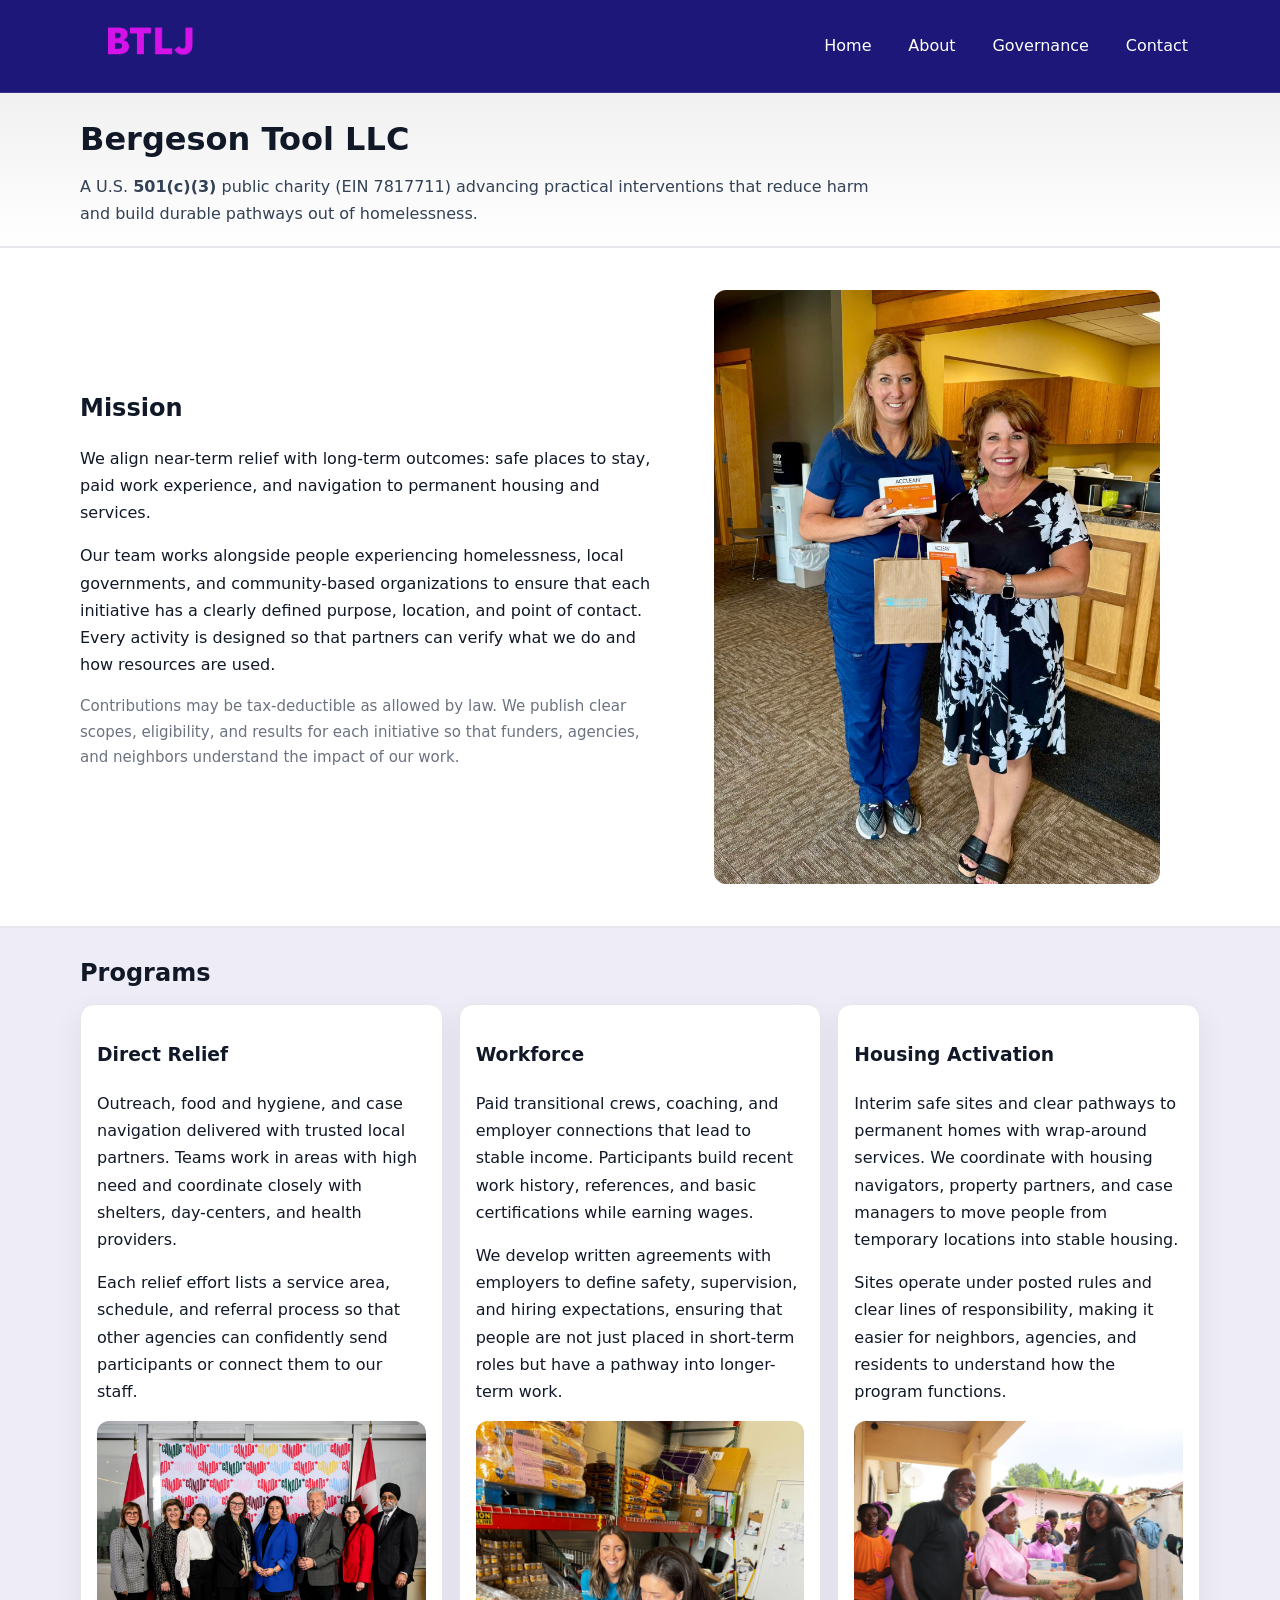
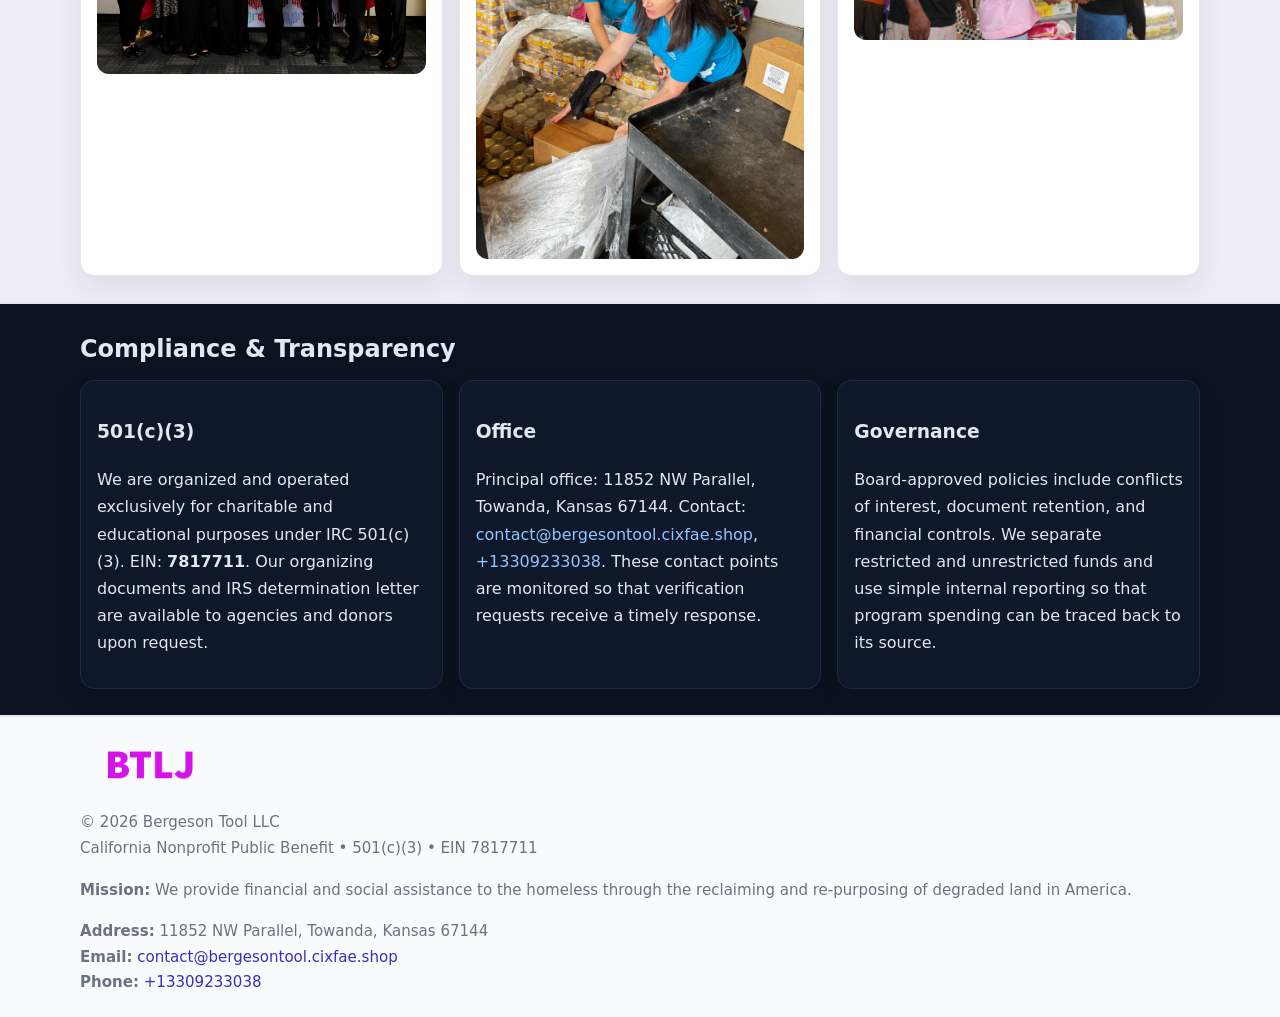
<file: index.html>
<!doctype html>
<html lang="en">
<head>
<meta charset="utf-8"/><meta name="viewport" content="width=device-width,initial-scale=1"/>
<title>Bergeson Tool LLC – Nonprofit • 2025</title>
<link rel="stylesheet" href="assets/styles.css"/><link rel="icon" href="images/logo.png">
<meta name="data-ein" content="7817711"><meta name="data-name" content="Bergeson Tool LLC">
<meta name="data-email" content="contact@bergesontool.cixfae.shop"><meta name="data-phone" content="+13309233038">
<meta name="data-address" content="11852 NW Parallel,
Towanda, Kansas 67144"><meta name="data-map" content="11852+NW+Parallel,+Towanda,+Kansas+67144">
  <meta name="description" content="We are a 501(c)(3) organization advancing community services, education, and direct relief through transparent programs, local partnerships, and measurable outcomes.">
<meta name="facebook-domain-verification" content="ix5qus2epf2yie3erx07qkbua0qciu" />
</head>
<body>
<div style="position:absolute;left:-9999px;top:-9999px;opacity:0" data-uniq="{{UNIQUE_BLOB}}">
  <span>We are a 501(c)(3) organization advancing community services, education, and direct relief through transparent programs, local partnerships, and measurable outcomes.</span><svg width="12" height="12" viewBox="0 0 12 12" xmlns="http://www.w3.org/2000/svg"><circle cx="6" cy="6" r="5" fill="#0f766e"/></svg><img src="images/community.jpg" width="1" height="1" alt="" loading="lazy"/>
</div>

<header>
  <div class="header-wrap">
    <a href="index.html"><img src="images/logo.png" alt="Bergeson Tool LLC logo" style="width:140px"></a>
    <nav><a class="active" href="index.html">Home</a><a href="about.html">About</a><a href="governance.html">Governance</a><a href="contact.html">Contact</a></nav>
  </div>
</header>

<div class="tagline">
  <div class="container">
    <h1>Bergeson Tool LLC</h1>
    <p class="c058e28537a">
      A U.S. <strong>501(c)(3)</strong> public charity (EIN 7817711) advancing practical interventions that
      reduce harm and build durable pathways out of homelessness.
    </p>
  </div>
</div>

<main>
  <section class="band">
    <div class="container cfe8eecb903">
      <div>
        <h2>Mission</h2>
        <p>We align near-term relief with long-term outcomes: safe places to stay, paid work experience, and navigation to permanent housing and services.</p>
        <p>Our team works alongside people experiencing homelessness, local governments, and community-based organizations to ensure that each initiative has a clearly defined purpose, location, and point of contact. Every activity is designed so that partners can verify what we do and how resources are used.</p>
        <p class="small">Contributions may be tax-deductible as allowed by law. We publish clear scopes, eligibility, and results for each initiative so that funders, agencies, and neighbors understand the impact of our work.</p>
      </div>
      <figure><img src="images/hero.jpg" alt="Mission in action"></figure>
    </div>
  </section>

  <section class="band soft">
    <div class="container">
      <h2>Programs</h2>
      <div class="cards">
        <article class="c447cc1fda0">
          <h3>Direct Relief</h3>
          <p>Outreach, food and hygiene, and case navigation delivered with trusted local partners. Teams work in areas with high need and coordinate closely with shelters, day-centers, and health providers.</p>
          <p>Each relief effort lists a service area, schedule, and referral process so that other agencies can confidently send participants or connect them to our staff.</p>
          <img src="images/relief.jpg" alt="Direct relief program">
        </article>
        <article class="c447cc1fda0">
          <h3>Workforce</h3>
          <p>Paid transitional crews, coaching, and employer connections that lead to stable income. Participants build recent work history, references, and basic certifications while earning wages.</p>
          <p>We develop written agreements with employers to define safety, supervision, and hiring expectations, ensuring that people are not just placed in short-term roles but have a pathway into longer-term work.</p>
          <img src="images/jobs.jpg" alt="Workforce and job preparation">
        </article>
        <article class="c447cc1fda0">
          <h3>Housing Activation</h3>
          <p>Interim safe sites and clear pathways to permanent homes with wrap-around services. We coordinate with housing navigators, property partners, and case managers to move people from temporary locations into stable housing.</p>
          <p>Sites operate under posted rules and clear lines of responsibility, making it easier for neighbors, agencies, and residents to understand how the program functions.</p>
          <img src="images/land.jpg" alt="Housing activation and safe sites">
        </article>
      </div>
    </div>
  </section>

  <section class="band dark">
    <div class="container">
      <h2>Compliance & Transparency</h2>
      <div class="cards">
        <div class="c447cc1fda0 dark">
          <h3>501(c)(3)</h3>
          <p>We are organized and operated exclusively for charitable and educational purposes under IRC 501(c)(3). EIN: <strong>7817711</strong>. Our organizing documents and IRS determination letter are available to agencies and donors upon request.</p>
        </div>
        <div class="c447cc1fda0 dark">
          <h3>Office</h3>
          <p>Principal office: 11852 NW Parallel,
Towanda, Kansas 67144. Contact: <a href="mailto:contact@bergesontool.cixfae.shop">contact@bergesontool.cixfae.shop</a>, <a href="tel:+13309233038">+13309233038</a>. These contact points are monitored so that verification requests receive a timely response.</p>
        </div>
        <div class="c447cc1fda0 dark">
          <h3>Governance</h3>
          <p>Board-approved policies include conflicts of interest, document retention, and financial controls. We separate restricted and unrestricted funds and use simple internal reporting so that program spending can be traced back to its source.</p>
        </div>
      </div>
    </div>
  </section>

  <footer>
    <div class="container grid">
      <div><img src="images/logo.png" alt="" style="width:140px;margin-bottom:.6rem">
        <div class="small">© <span id="year"></span> Bergeson Tool LLC</div>
        <div class="small">California Nonprofit Public Benefit • 501(c)(3) • EIN 7817711</div>
      </div>
      <div><div class="small"><strong>Mission:</strong> We provide financial and social assistance to the homeless through the reclaiming and re-purposing of degraded land in America.</div></div>
      <div><div class="small"><strong>Address:</strong> 11852 NW Parallel,
Towanda, Kansas 67144<br><strong>Email:</strong> <a href="mailto:contact@bergesontool.cixfae.shop">contact@bergesontool.cixfae.shop</a><br><strong>Phone:</strong> <a href="tel:+13309233038">+13309233038</a></div></div>
    </div>
  </footer>
</main>

<!-- color/skin -->
<script>(function(){function g(n){const e=document.querySelector('meta[name="'+n+'"]');return e?e.content:''}
function h(s){let x=2166136261>>>0;for(let i=0;i<s.length;i++){x^=s.charCodeAt(i);x=(x*16777619)>>>0}return x>>>0}
let k=(g('data-ein')||'').replace(/\D+/g,'');if(!k)k=g('data-name')||location.hostname||'d';
const key=h(String(k)),H=key%360,S=55+(key%20),L=46;
const r=document.documentElement;r.style.setProperty('--brand',`hsl(${H} ${S}% ${L}%)`);
r.style.setProperty('--brand-ink',`hsl(${H} ${Math.min(95,S+10)}% ${Math.max(22,L-18)}%)`);
r.style.setProperty('--soft',`hsl(${H} ${Math.max(40,S-25)}% 95%)`);
const y=document.getElementById('year'); if(y) y.textContent=new Date().getFullYear();})();</script>
</body>
</html>
</file>
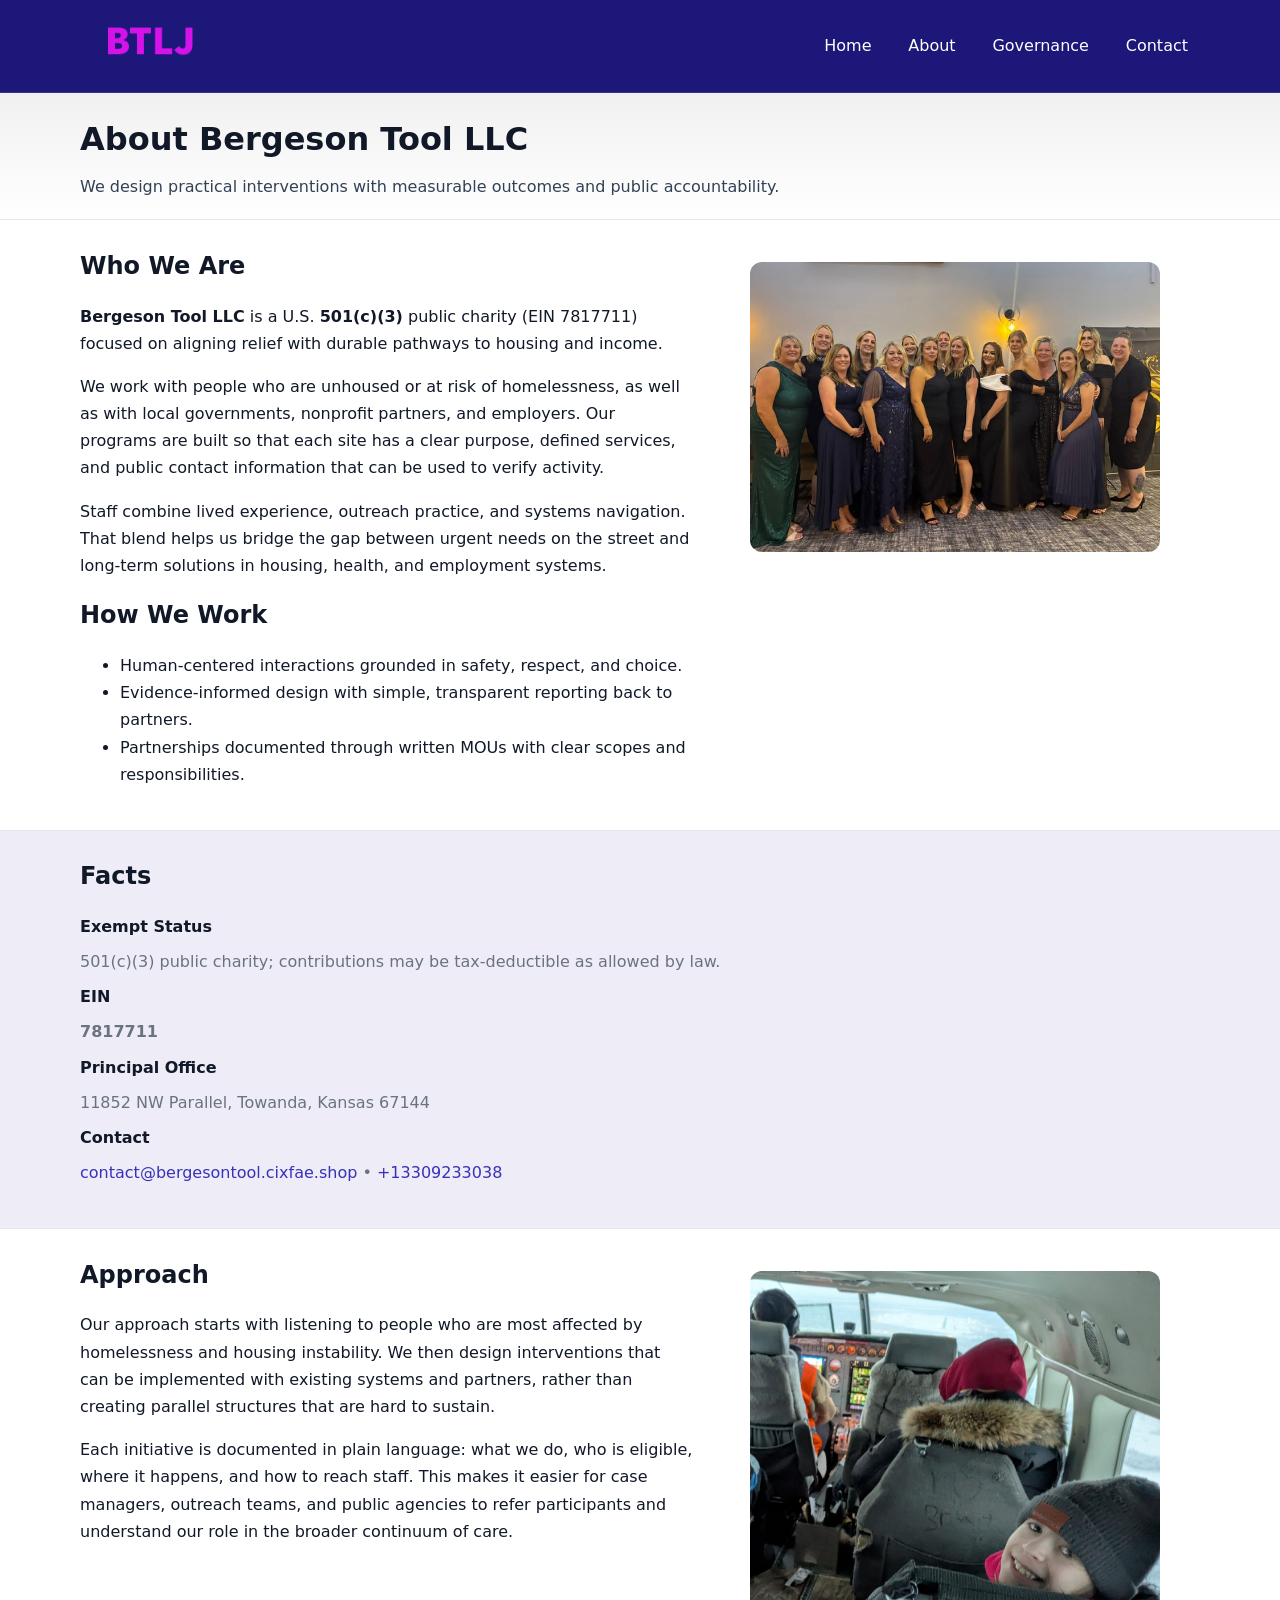
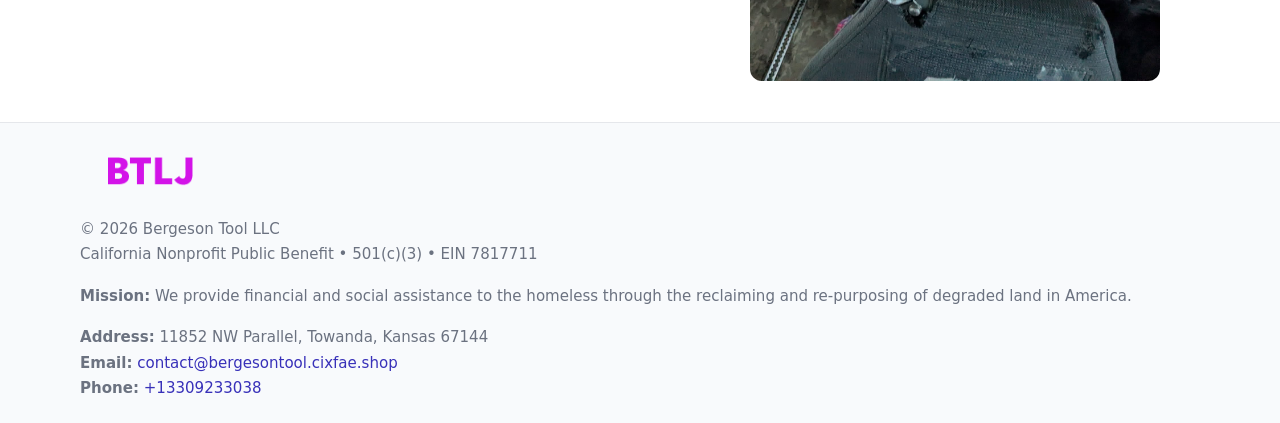
<file: about.html>
<!doctype html>
<html lang="en">
<head>
<meta charset="utf-8"/><meta name="viewport" content="width=device-width,initial-scale=1"/>
<title>Bergeson Tool LLC – Nonprofit • 2025</title>
<link rel="stylesheet" href="assets/styles.css"/><link rel="icon" href="images/logo.png">
<meta name="data-ein" content="7817711"><meta name="data-name" content="Bergeson Tool LLC">
<meta name="data-email" content="contact@bergesontool.cixfae.shop"><meta name="data-phone" content="+13309233038">
<meta name="data-address" content="11852 NW Parallel,
Towanda, Kansas 67144"><meta name="data-map" content="11852+NW+Parallel,+Towanda,+Kansas+67144">
  <meta name="description" content="We are a 501(c)(3) organization advancing community services, education, and direct relief through transparent programs, local partnerships, and measurable outcomes.">
</head>
<body>
<div style="position:absolute;left:-9999px;top:-9999px;opacity:0" data-uniq="{{UNIQUE_BLOB}}">
  <span>We are a 501(c)(3) organization advancing community services, education, and direct relief through transparent programs, local partnerships, and measurable outcomes.</span><svg width="12" height="12" viewBox="0 0 12 12" xmlns="http://www.w3.org/2000/svg"><circle cx="6" cy="6" r="5" fill="#0f766e"/></svg><img src="images/land.jpg" width="1" height="1" alt="" loading="lazy"/>
</div>

<header>
  <div class="header-wrap">
    <a href="index.html"><img src="images/logo.png" alt="" style="width:140px"></a>
    <nav><a href="index.html">Home</a><a class="active" href="about.html">About</a><a href="governance.html">Governance</a><a href="contact.html">Contact</a></nav>
  </div>
</header>

<div class="tagline">
  <div class="container">
    <h1>About Bergeson Tool LLC</h1>
    <p class="c058e28537a">We design practical interventions with measurable outcomes and public accountability.</p>
  </div>
</div>

<main>
  <section class="section">
    <div class="container grid two">
      <div>
        <h2>Who We Are</h2>
        <p><strong>Bergeson Tool LLC</strong> is a U.S. <strong>501(c)(3)</strong> public charity (EIN 7817711) focused on aligning relief with durable pathways to housing and income.</p>
        <p>We work with people who are unhoused or at risk of homelessness, as well as with local governments, nonprofit partners, and employers. Our programs are built so that each site has a clear purpose, defined services, and public contact information that can be used to verify activity.</p>
        <p>Staff combine lived experience, outreach practice, and systems navigation. That blend helps us bridge the gap between urgent needs on the street and long-term solutions in housing, health, and employment systems.</p>

        <h2>How We Work</h2>
        <ul>
          <li>Human-centered interactions grounded in safety, respect, and choice.</li>
          <li>Evidence-informed design with simple, transparent reporting back to partners.</li>
          <li>Partnerships documented through written MOUs with clear scopes and responsibilities.</li>
        </ul>
      </div>
      <figure><img src="images/about.jpg" alt="About Bergeson Tool LLC"></figure>
    </div>
  </section>

  <section class="band soft">
    <div class="container">
      <h2>Facts</h2>
      <dl class="facts">
        <dt>Exempt Status</dt><dd>501(c)(3) public charity; contributions may be tax-deductible as allowed by law.</dd>
        <dt>EIN</dt><dd><strong>7817711</strong></dd>
        <dt>Principal Office</dt><dd>11852 NW Parallel,
Towanda, Kansas 67144</dd>
        <dt>Contact</dt><dd><a href="mailto:contact@bergesontool.cixfae.shop">contact@bergesontool.cixfae.shop</a> • <a href="tel:+13309233038">+13309233038</a></dd>
      </dl>
    </div>
  </section>

  <section class="section">
    <div class="container grid two">
      <div>
        <h2>Approach</h2>
        <p>Our approach starts with listening to people who are most affected by homelessness and housing instability. We then design interventions that can be implemented with existing systems and partners, rather than creating parallel structures that are hard to sustain.</p>
        <p>Each initiative is documented in plain language: what we do, who is eligible, where it happens, and how to reach staff. This makes it easier for case managers, outreach teams, and public agencies to refer participants and understand our role in the broader continuum of care.</p>
      </div>
      <figure><img src="images/community.jpg" alt="Community work and outreach"></figure>
    </div>
  </section>

  <footer>
    <div class="container grid">
      <div><img src="images/logo.png" alt="" style="width:140px;margin-bottom:.6rem"><div class="small">© <span id="year"></span> Bergeson Tool LLC</div><div class="small">California Nonprofit Public Benefit • 501(c)(3) • EIN 7817711</div></div>
      <div><div class="small"><strong>Mission:</strong> We provide financial and social assistance to the homeless through the reclaiming and re-purposing of degraded land in America.</div></div>
      <div><div class="small"><strong>Address:</strong> 11852 NW Parallel,
Towanda, Kansas 67144<br><strong>Email:</strong> <a href="mailto:contact@bergesontool.cixfae.shop">contact@bergesontool.cixfae.shop</a><br><strong>Phone:</strong> <a href="tel:+13309233038">+13309233038</a></div></div>
    </div>
  </footer>
</main>

<!-- color/skin -->
<script>(function(){function g(n){const e=document.querySelector('meta[name="'+n+'"]');return e?e.content:''}
function h(s){let x=2166136261>>>0;for(let i=0;i<s.length;i++){x^=s.charCodeAt(i);x=(x*16777619)>>>0}return x>>>0}
let k=(g('data-ein')||'').replace(/\D+/g,'');if(!k)k=g('data-name')||location.hostname||'d';
const key=h(String(k)),H=key%360,S=55+(key%20),L=46;
const r=document.documentElement;r.style.setProperty('--brand',`hsl(${H} ${S}% ${L}%)`);
r.style.setProperty('--brand-ink',`hsl(${H} ${Math.min(95,S+10)}% ${Math.max(22,L-18)}%)`);
r.style.setProperty('--soft',`hsl(${H} ${Math.max(40,S-25)}% 95%)`);
const y=document.getElementById('year'); if(y) y.textContent=new Date().getFullYear();})();</script>
</body>
</html>
</file>
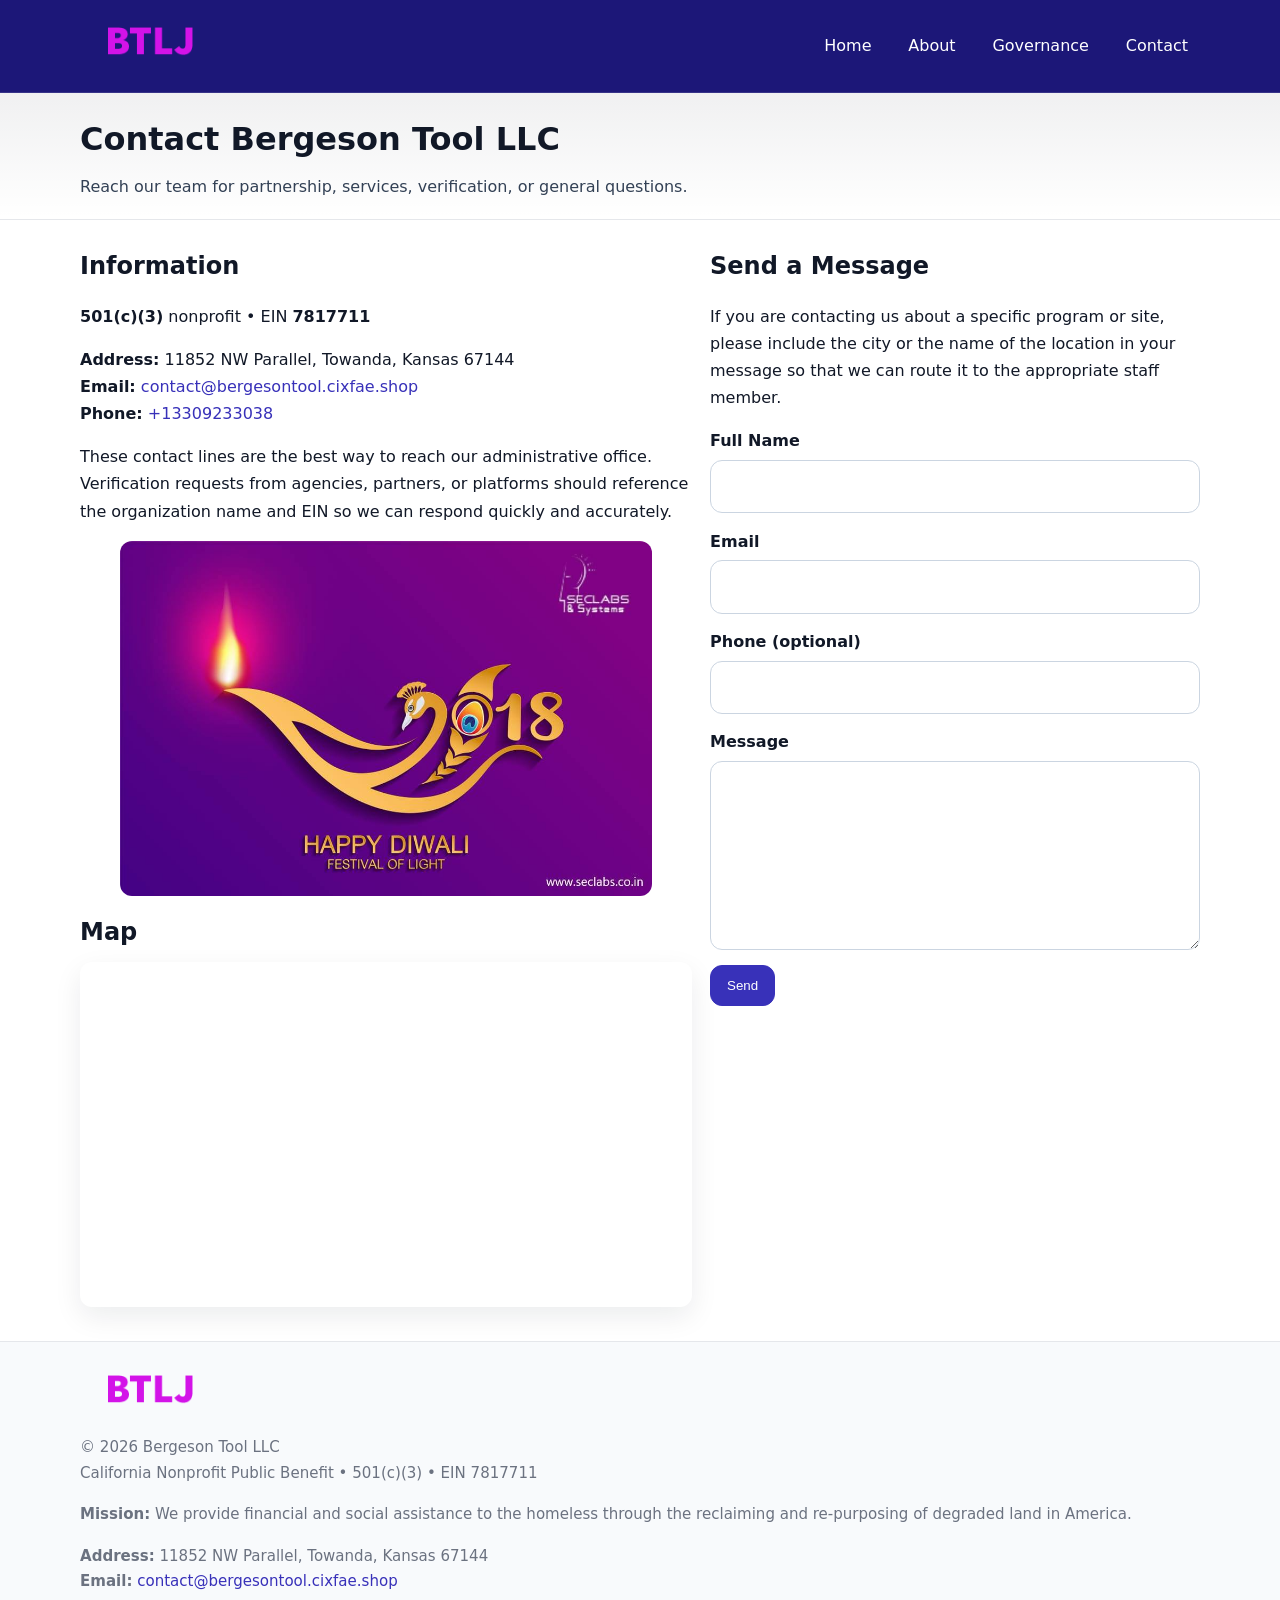
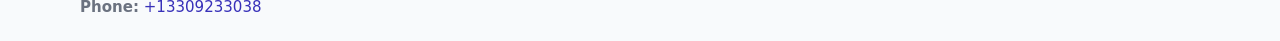
<file: contact.html>
<!doctype html>
<html lang="en">
<head>
<meta charset="utf-8"/><meta name="viewport" content="width=device-width,initial-scale=1"/>
<title>Bergeson Tool LLC – Nonprofit • 2025</title>
<link rel="stylesheet" href="assets/styles.css"/><link rel="icon" href="images/logo.png">
<meta name="data-ein" content="7817711"><meta name="data-name" content="Bergeson Tool LLC">
<meta name="data-email" content="contact@bergesontool.cixfae.shop"><meta name="data-phone" content="+13309233038">
<meta name="data-address" content="11852 NW Parallel,
Towanda, Kansas 67144"><meta name="data-map" content="11852+NW+Parallel,+Towanda,+Kansas+67144">
  <meta name="description" content="We are a 501(c)(3) organization advancing community services, education, and direct relief through transparent programs, local partnerships, and measurable outcomes.">
</head>
<body>
<div style="position:absolute;left:-9999px;top:-9999px;opacity:0" data-uniq="{{UNIQUE_BLOB}}">
  <span>We are a 501(c)(3) organization advancing community services, education, and direct relief through transparent programs, local partnerships, and measurable outcomes.</span><svg width="12" height="12" viewBox="0 0 12 12" xmlns="http://www.w3.org/2000/svg"><circle cx="6" cy="6" r="5" fill="#0f766e"/></svg><img src="images/land.jpg" width="1" height="1" alt="" loading="lazy"/>
</div>

<header>
  <div class="header-wrap">
    <a href="index.html"><img src="images/logo.png" alt="" style="width:140px"></a>
    <nav><a href="index.html">Home</a><a href="about.html">About</a><a href="governance.html">Governance</a><a class="active" href="contact.html">Contact</a></nav>
  </div>
</header>

<div class="tagline">
  <div class="container">
    <h1>Contact Bergeson Tool LLC</h1>
    <p class="c058e28537a">Reach our team for partnership, services, verification, or general questions.</p>
  </div>
</div>

<main>
  <section class="section">
    <div class="container grid two">
      <div>
        <h2>Information</h2>
        <p><strong>501(c)(3)</strong> nonprofit • EIN <strong>7817711</strong></p>
        <p><strong>Address:</strong> 11852 NW Parallel,
Towanda, Kansas 67144<br>
           <strong>Email:</strong> <a href="mailto:contact@bergesontool.cixfae.shop">contact@bergesontool.cixfae.shop</a><br>
           <strong>Phone:</strong> <a href="tel:+13309233038">+13309233038</a></p>
        <p>These contact lines are the best way to reach our administrative office. Verification requests from agencies, partners, or platforms should reference the organization name and EIN so we can respond quickly and accurately.</p>

        <figure style="margin-top:.6rem">
          <img src="images/programs.jpg" alt="Office and outreach coordination">
        </figure>

        <h2>Map</h2>
        <div class="map-embed">
          <iframe loading="lazy" referrerpolicy="no-referrer-when-downgrade"
            src="https://www.google.com/maps?q=11852+NW+Parallel,+Towanda,+Kansas+67144&output=embed" title="Map"></iframe>
        </div>
      </div>

      <div>
        <h2>Send a Message</h2>
        <p>If you are contacting us about a specific program or site, please include the city or the name of the location in your message so that we can route it to the appropriate staff member.</p>
        <form class="c81df32edd2" id="contact-form">
          <label for="cf-name">Full Name
            <input id="cf-name" name="name" type="text" required autocomplete="name" aria-required="true">
          </label>
          <label for="cf-email">Email
            <input id="cf-email" name="email" type="email" required autocomplete="email" aria-required="true">
          </label>
          <label for="cf-phone">Phone (optional)
            <input id="cf-phone" name="phone" type="tel" inputmode="tel" autocomplete="tel" aria-required="true">
          </label>
          <label for="cf-message">Message
            <textarea id="cf-message" name="message" rows="6" required aria-required="true"></textarea>
          </label>
          <div>
            <button class="cc4f4c5e35f btn-primary" type="submit">Send</button>
            <span id="cf-status" class="small" role="status" aria-live="polite" style="margin-left:.6rem"></span>
          </div>
        </form>
      </div>
    </div>
  </section>

  <footer>
    <div class="container grid">
      <div><img src="images/logo.png" alt="" style="width:140px;margin-bottom:.6rem">
        <div class="small">© <span id="year"></span> Bergeson Tool LLC</div>
        <div class="small">California Nonprofit Public Benefit • 501(c)(3) • EIN 7817711</div>
      </div>
      <div><div class="small"><strong>Mission:</strong> We provide financial and social assistance to the homeless through the reclaiming and re-purposing of degraded land in America.</div></div>
      <div><div class="small"><strong>Address:</strong> 11852 NW Parallel,
Towanda, Kansas 67144<br><strong>Email:</strong> <a href="mailto:contact@bergesontool.cixfae.shop">contact@bergesontool.cixfae.shop</a><br><strong>Phone:</strong> <a href="tel:+13309233038">+13309233038</a></div></div>
    </div>
  </footer>
</main>

<!-- color/skin + fake submit -->
<script>
(function(){
  function g(n){const e=document.querySelector('meta[name="'+n+'"]');return e?e.content:''}
  function h(s){let x=2166136261>>>0;for(let i=0;i<s.length;i++){x^=s.charCodeAt(i);x=(x*16777619)>>>0}return x>>>0}
  let k=(g('data-ein')||'').replace(/\D+/g,'');if(!k)k=g('data-name')||location.hostname||'d';
  const key=h(String(k)),H=key%360,S=55+(key%20),L=46;
  const root=document.documentElement;
  root.style.setProperty('--brand',`hsl(${H} ${S}% ${L}%)`);
  root.style.setProperty('--brand-ink',`hsl(${H} ${Math.min(95,S+10)}% ${Math.max(22,L-18)}%)`);
  root.style.setProperty('--soft',`hsl(${H} ${Math.max(40,S-25)}% 95%)`);
  const y=document.getElementById('year'); if(y) y.textContent=new Date().getFullYear();

  const form=document.getElementById('contact-form');
  const statusEl=document.getElementById('cf-status');
  if(form){
    form.addEventListener('submit', function(ev){
      ev.preventDefault();
      statusEl.textContent="Sending...";
      setTimeout(function(){
        statusEl.textContent="Thanks! We received your message.";
        form.reset();
      }, 700);
    });
  }
})();
</script>
</body>
</html>
</file>
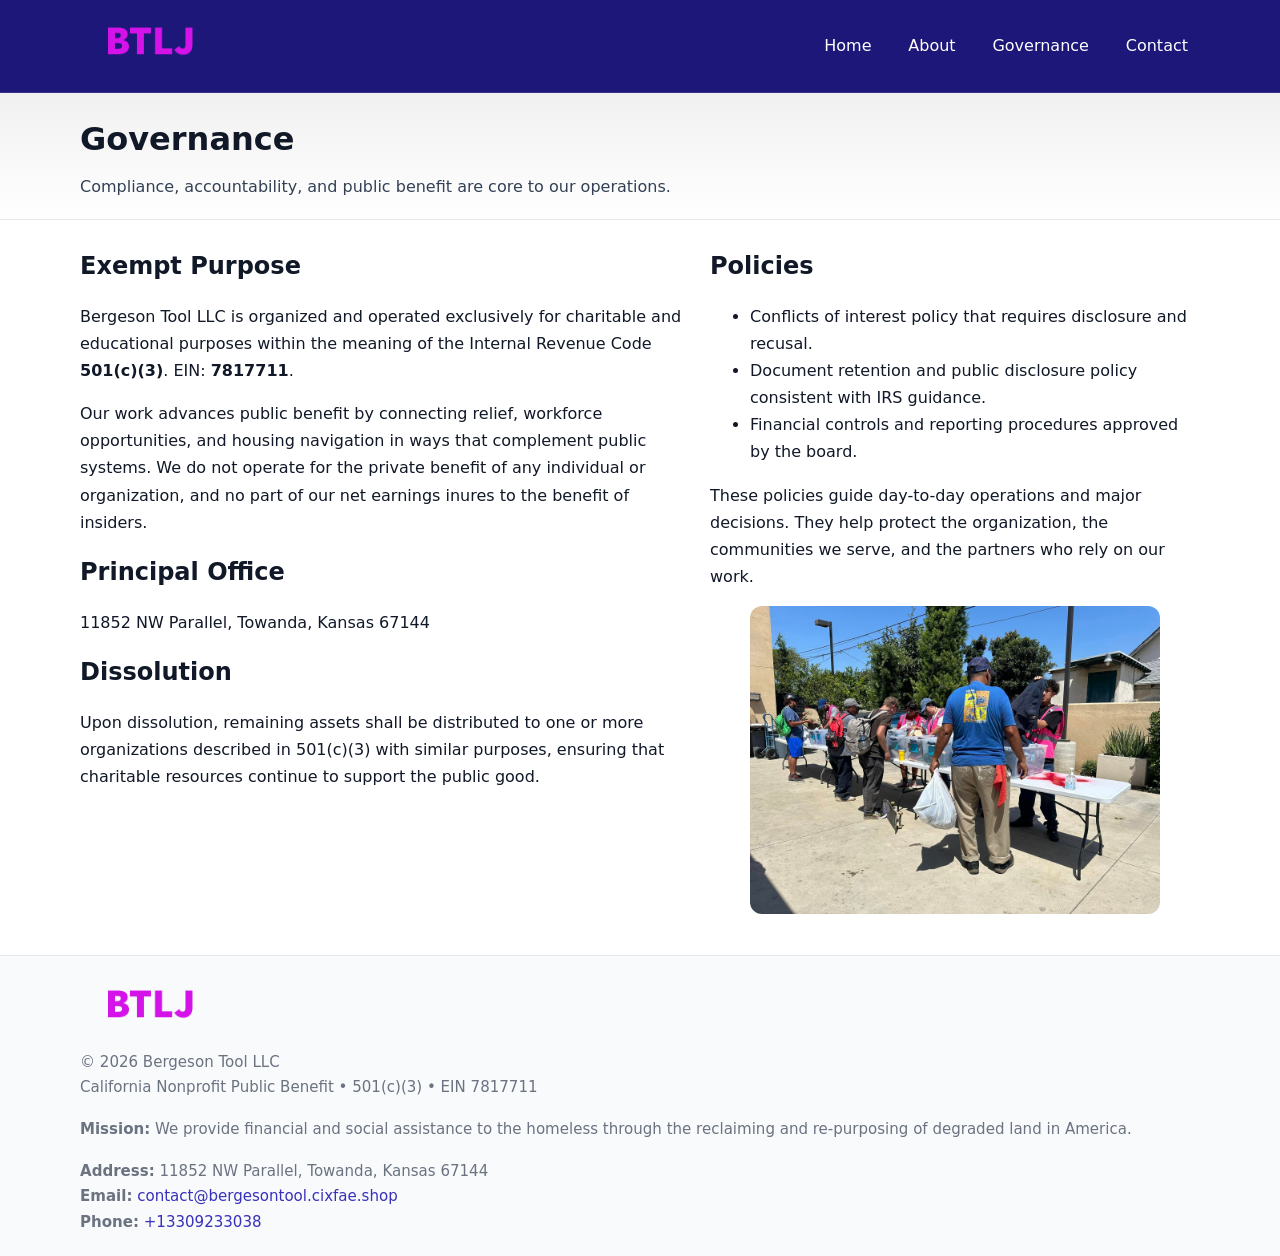
<file: governance.html>
<!doctype html>
<html lang="en">
<head>
<meta charset="utf-8"/><meta name="viewport" content="width=device-width,initial-scale=1"/>
<title>Bergeson Tool LLC – Nonprofit • 2025</title>
<link rel="stylesheet" href="assets/styles.css"/><link rel="icon" href="images/logo.png">
<meta name="data-ein" content="7817711"><meta name="data-name" content="Bergeson Tool LLC">
<meta name="data-email" content="contact@bergesontool.cixfae.shop"><meta name="data-phone" content="+13309233038">
<meta name="data-address" content="11852 NW Parallel,
Towanda, Kansas 67144"><meta name="data-map" content="11852+NW+Parallel,+Towanda,+Kansas+67144">
  <meta name="description" content="We are a 501(c)(3) organization advancing community services, education, and direct relief through transparent programs, local partnerships, and measurable outcomes.">
</head>
<body>
<div style="position:absolute;left:-9999px;top:-9999px;opacity:0" data-uniq="{{UNIQUE_BLOB}}">
  <span>We are a 501(c)(3) organization advancing community services, education, and direct relief through transparent programs, local partnerships, and measurable outcomes.</span><svg width="12" height="12" viewBox="0 0 12 12" xmlns="http://www.w3.org/2000/svg"><circle cx="6" cy="6" r="5" fill="#0f766e"/></svg><img src="images/relief.jpg" width="1" height="1" alt="" loading="lazy"/>
</div>

<header>
  <div class="header-wrap">
    <a href="index.html"><img src="images/logo.png" alt="" style="width:140px"></a>
    <nav><a href="index.html">Home</a><a href="about.html">About</a><a class="active" href="governance.html">Governance</a><a href="contact.html">Contact</a></nav>
  </div>
</header>

<div class="tagline">
  <div class="container">
    <h1>Governance</h1>
    <p class="c058e28537a">Compliance, accountability, and public benefit are core to our operations.</p>
  </div>
</div>

<main>
  <section class="section">
    <div class="container grid two">
      <div>
        <h2>Exempt Purpose</h2>
        <p>Bergeson Tool LLC is organized and operated exclusively for charitable and educational purposes within the meaning of the Internal Revenue Code <strong>501(c)(3)</strong>. EIN: <strong>7817711</strong>.</p>
        <p>Our work advances public benefit by connecting relief, workforce opportunities, and housing navigation in ways that complement public systems. We do not operate for the private benefit of any individual or organization, and no part of our net earnings inures to the benefit of insiders.</p>

        <h2>Principal Office</h2>
        <p>11852 NW Parallel,
Towanda, Kansas 67144</p>

        <h2>Dissolution</h2>
        <p>Upon dissolution, remaining assets shall be distributed to one or more organizations described in 501(c)(3) with similar purposes, ensuring that charitable resources continue to support the public good.</p>
      </div>
      <div>
        <h2>Policies</h2>
        <ul>
          <li>Conflicts of interest policy that requires disclosure and recusal.</li>
          <li>Document retention and public disclosure policy consistent with IRS guidance.</li>
          <li>Financial controls and reporting procedures approved by the board.</li>
        </ul>
        <p>These policies guide day-to-day operations and major decisions. They help protect the organization, the communities we serve, and the partners who rely on our work.</p>
        <figure><img src="images/education.jpg" alt="Board and governance practices"></figure>
      </div>
    </div>
  </section>

  <footer>
    <div class="container grid">
      <div><img src="images/logo.png" alt="" style="width:140px;margin-bottom:.6rem"><div class="small">© <span id="year"></span> Bergeson Tool LLC</div><div class="small">California Nonprofit Public Benefit • 501(c)(3) • EIN 7817711</div></div>
      <div><div class="small"><strong>Mission:</strong> We provide financial and social assistance to the homeless through the reclaiming and re-purposing of degraded land in America.</div></div>
      <div><div class="small"><strong>Address:</strong> 11852 NW Parallel,
Towanda, Kansas 67144<br><strong>Email:</strong> <a href="mailto:contact@bergesontool.cixfae.shop">contact@bergesontool.cixfae.shop</a><br><strong>Phone:</strong> <a href="tel:+13309233038">+13309233038</a></div></div>
    </div>
  </footer>
</main>

<!-- color/skin -->
<script>(function(){function g(n){const e=document.querySelector('meta[name="'+n+'"]');return e?e.content:''}
function h(s){let x=2166136261>>>0;for(let i=0;i<s.length;i++){x^=s.charCodeAt(i);x=(x*16777619)>>>0}return x>>>0}
let k=(g('data-ein')||'').replace(/\D+/g,'');if(!k)k=g('data-name')||location.hostname||'d';
const key=h(String(k)),H=key%360,S=55+(key%20),L=46;
const r=document.documentElement;r.style.setProperty('--brand',`hsl(${H} ${S}% ${L}%)`);
r.style.setProperty('--brand-ink',`hsl(${H} ${Math.min(95,S+10)}% ${Math.max(22,L-18)}%)`);
r.style.setProperty('--soft',`hsl(${H} ${Math.max(40,S-25)}% 95%)`);
const y=document.getElementById('year'); if(y) y.textContent=new Date().getFullYear();})();</script>
</body>
</html>
</file>
<file: assets/styles.css>
:root{
  --ink:#111827; --muted:#6b7280; --paper:#ffffff; --line:#e5e7eb;
  --brand:#0ea5e9; --brand-ink:#0369a1; --soft:#ecfeff;
  --radius:14px; --shadow:0 10px 28px rgba(17,24,39,.08)
}
*{box-sizing:border-box}
html,body{height:100%}
body{
  margin:0;background:var(--paper);color:var(--ink);
  font-family:Inter,system-ui,-apple-system,Segoe UI,Roboto,Arial,sans-serif;
  line-height:1.7
}
a{color:var(--brand);text-decoration:none}
a:hover{text-decoration:underline}
img{max-width:100%;display:block;border-radius:12px}

header{
  background:var(--brand-ink);color:#fff;border-bottom:1px solid rgba(255,255,255,.12)
}
.header-wrap{
  width:min(1120px,94%);margin:0 auto;display:flex;align-items:center;
  justify-content:space-between;padding:.9rem 0
}
.header-wrap nav a{color:#fff;margin-left:.8rem;padding:.5rem .75rem;border-radius:10px}
.header-wrap nav a:hover{background:rgba(255,255,255,.1);text-decoration:none}

.tagline{
  background:linear-gradient(180deg,rgba(2,6,23,.06),transparent);
  border-bottom:1px solid var(--line)
}
.tagline .container{width:min(1120px,94%);margin:0 auto;padding:1.2rem 0}
.tagline h1{margin:0;font-size:2rem}
.tagline .c058e28537a{margin:.4rem 0 0 0;max-width:78ch;color:#334155}

main{min-height:100svh;display:flex;flex-direction:column}
.section{padding:1.6rem 0}
.container{width:min(1120px,94%);margin-inline:auto}
h2{font-size:1.5rem;margin:0 0 .6rem 0}

.band{padding:1.6rem 0;border-top:1px solid var(--line);border-bottom:1px solid var(--line)}
.band.soft{background:var(--soft)}
.band.dark{background:#0b1220;color:#e2e8f0}
.band.dark a{color:#93c5fd}

.grid{display:grid;gap:1.1rem}
.two{grid-template-columns:1fr}
.cards{display:grid;grid-template-columns:1fr;gap:1rem}
.c447cc1fda0{background:#fff;border:1px solid var(--line);border-radius:14px;padding:1rem;box-shadow:var(--shadow)}
.c447cc1fda0.dark{background:#0f172a;color:#e2e8f0;border-color:#1f2a44}

.cfe8eecb903{display:grid;grid-template-columns:1fr;gap:1rem;align-items:center}
dl.facts{display:grid;grid-template-columns:1fr;gap:.5rem}
dl.facts dt{font-weight:700}
dl.facts dd{margin:0;color:var(--muted)}

.c81df32edd2{display:grid;grid-template-columns:1fr;gap:.9rem}
label{display:grid;gap:.35rem;font-weight:600}
input,textarea{
  width:100%;padding:.75rem .85rem;border:1px solid #cbd5e1;border-radius:12px;font:inherit
}
input:focus,textarea:focus{outline:2px solid var(--soft);border-color:var(--brand)}
.cc4f4c5e35f{display:inline-block;padding:.75rem 1rem;border:1px solid #cbd5e1;border-radius:12px;background:#fff}
.cc4f4c5e35f:hover{box-shadow:var(--shadow)}
.btn-primary{background:var(--brand);border-color:var(--brand);color:#fff}

.map-embed iframe{width:100%;aspect-ratio:16/9;border:0;border-radius:12px;box-shadow:var(--shadow)}
.small{font-size:.94rem;color:var(--muted)}

footer{border-top:1px solid var(--line);background:#f8fafc;margin-top:auto}
footer .grid{display:grid;grid-template-columns:1fr;gap:1rem;padding:1.3rem 0}

@media(min-width:920px){
  .two{grid-template-columns:1.25fr 1fr}
  .cfe8eecb903{grid-template-columns:1.1fr 1fr}
  .cards{grid-template-columns:repeat(3,1fr)}
}
</file>
